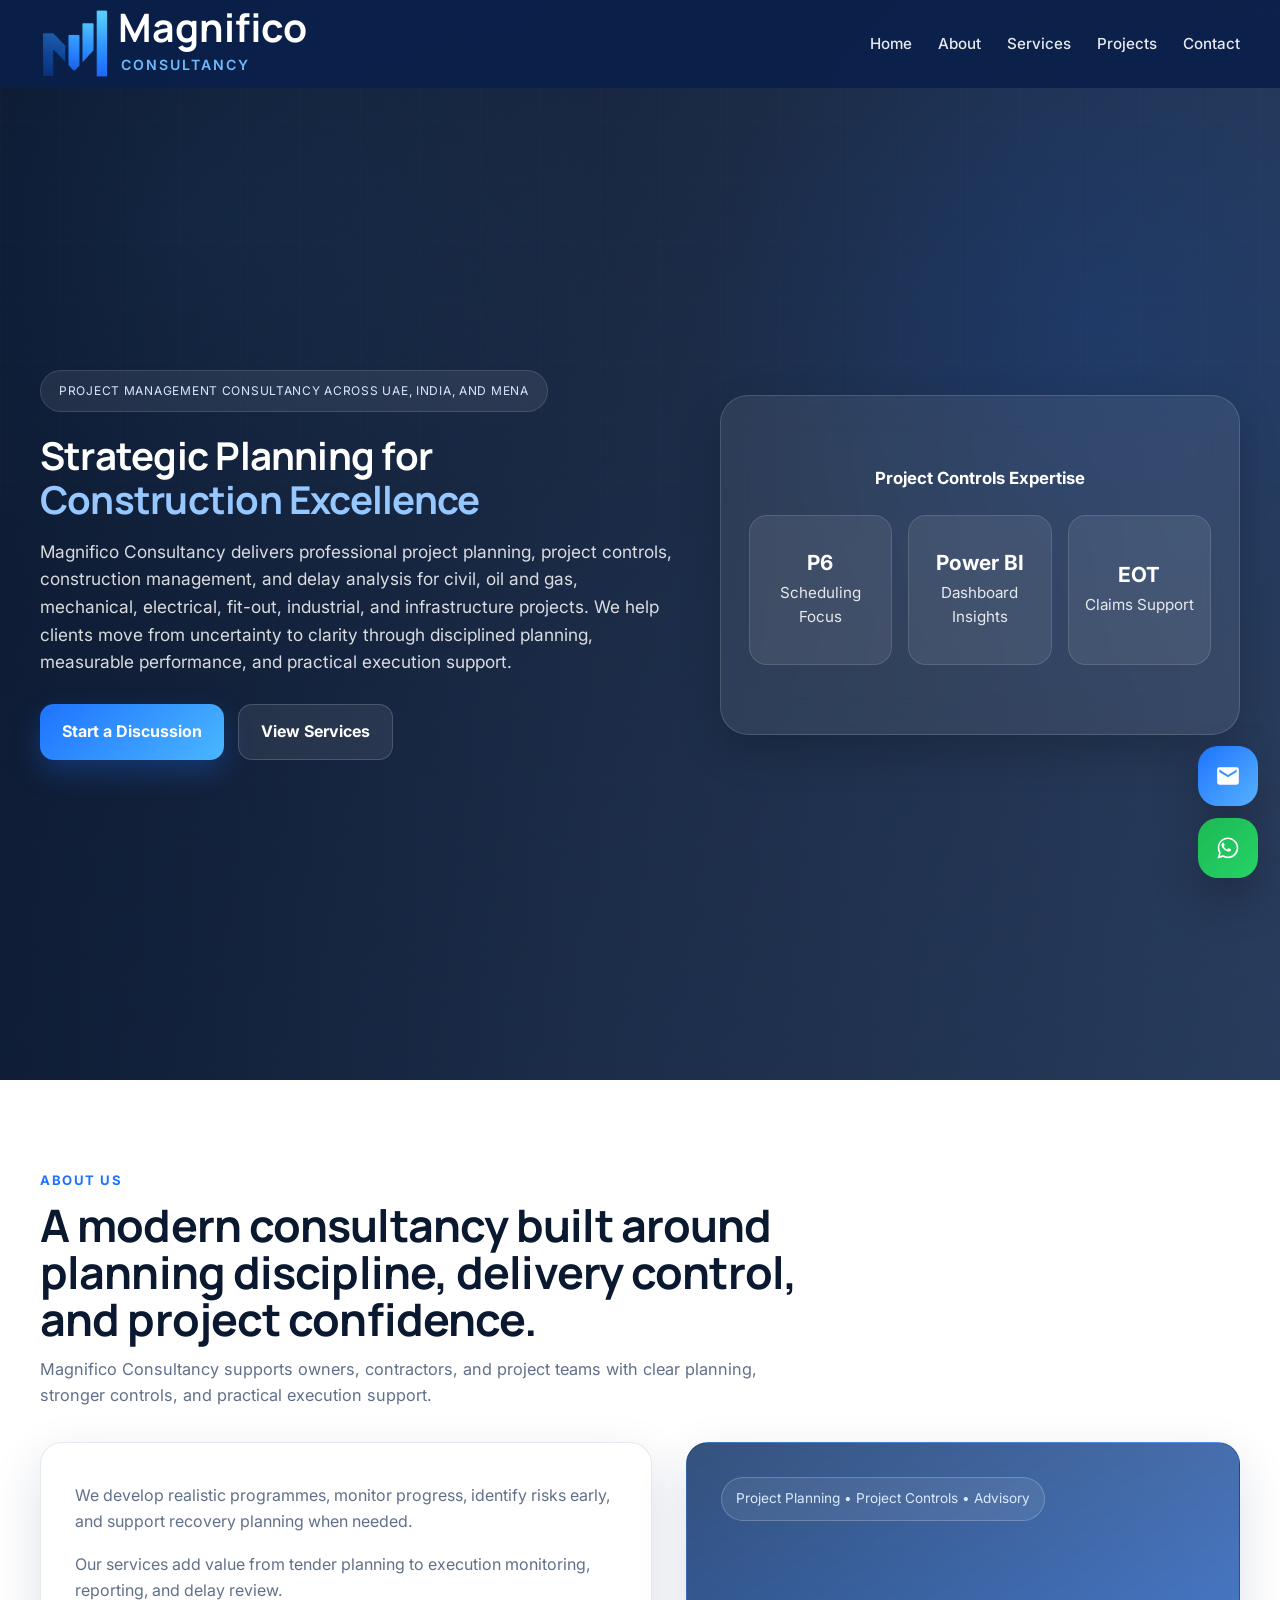
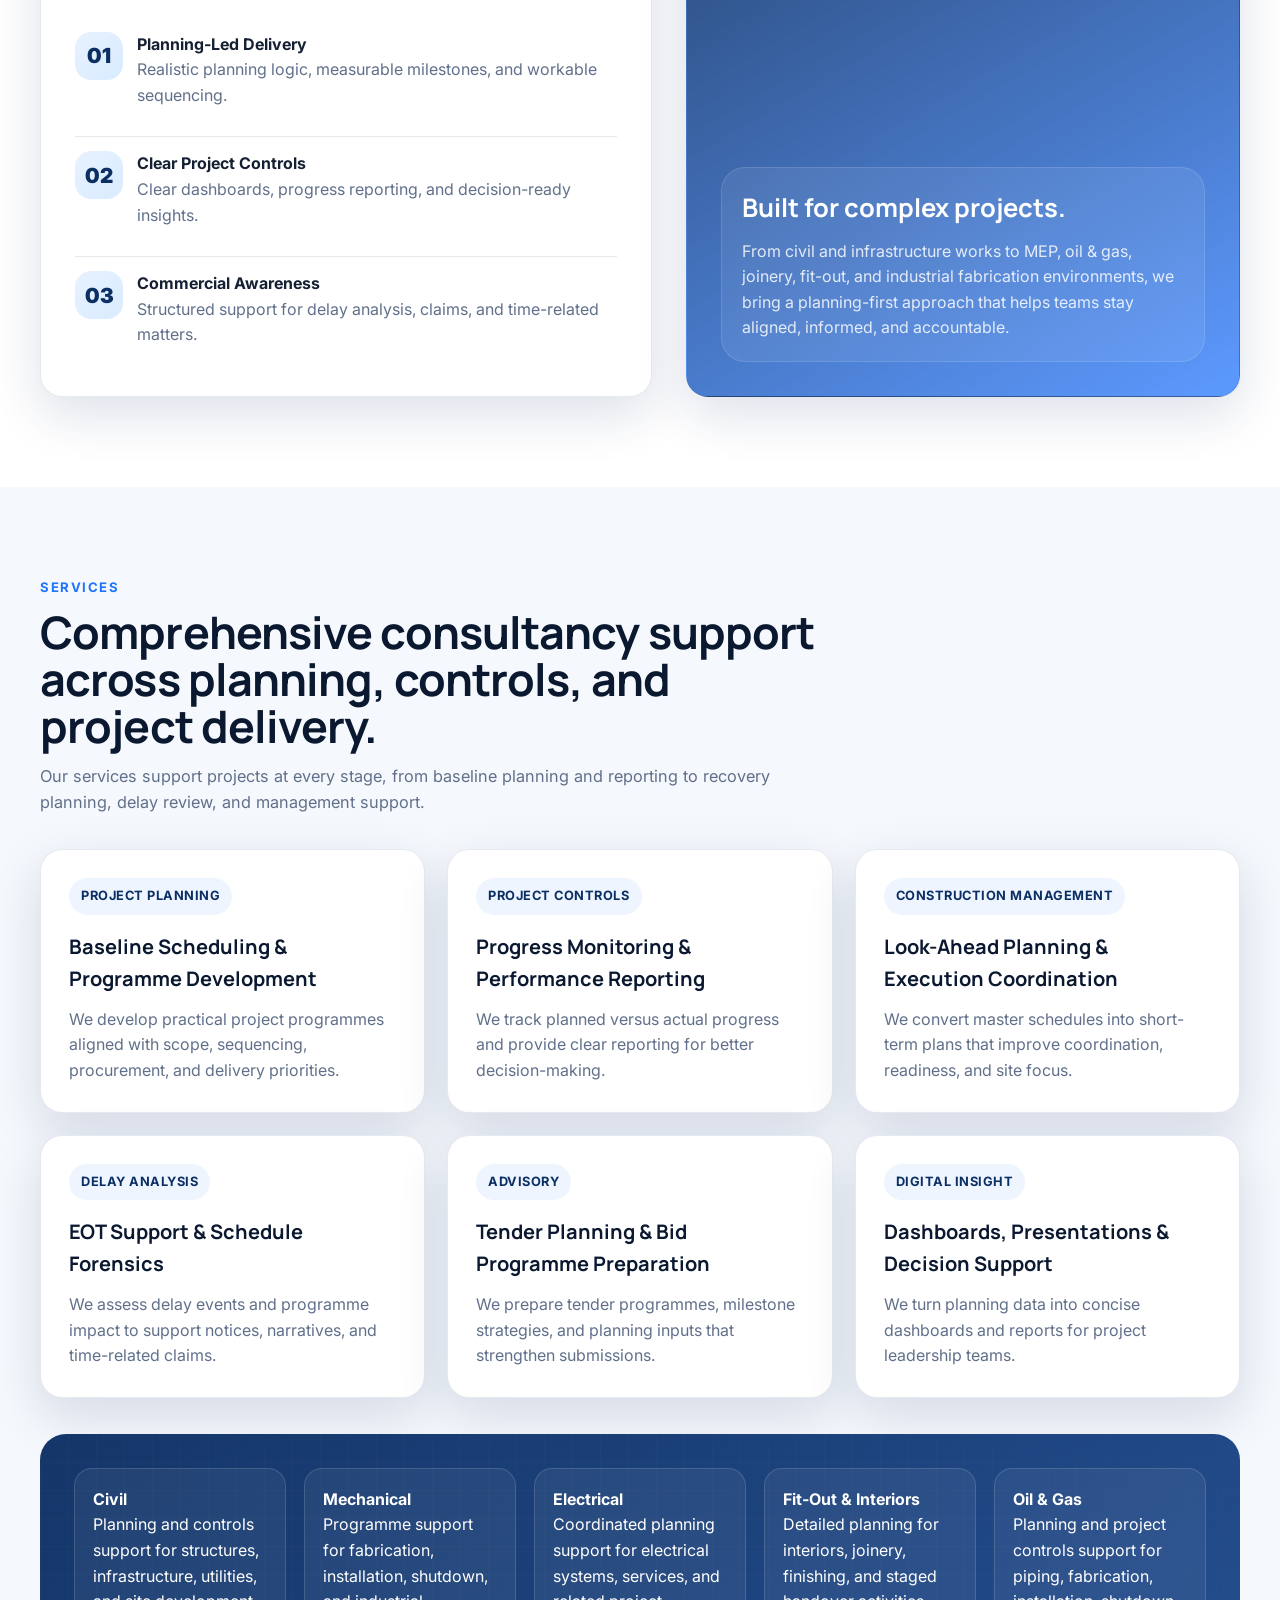
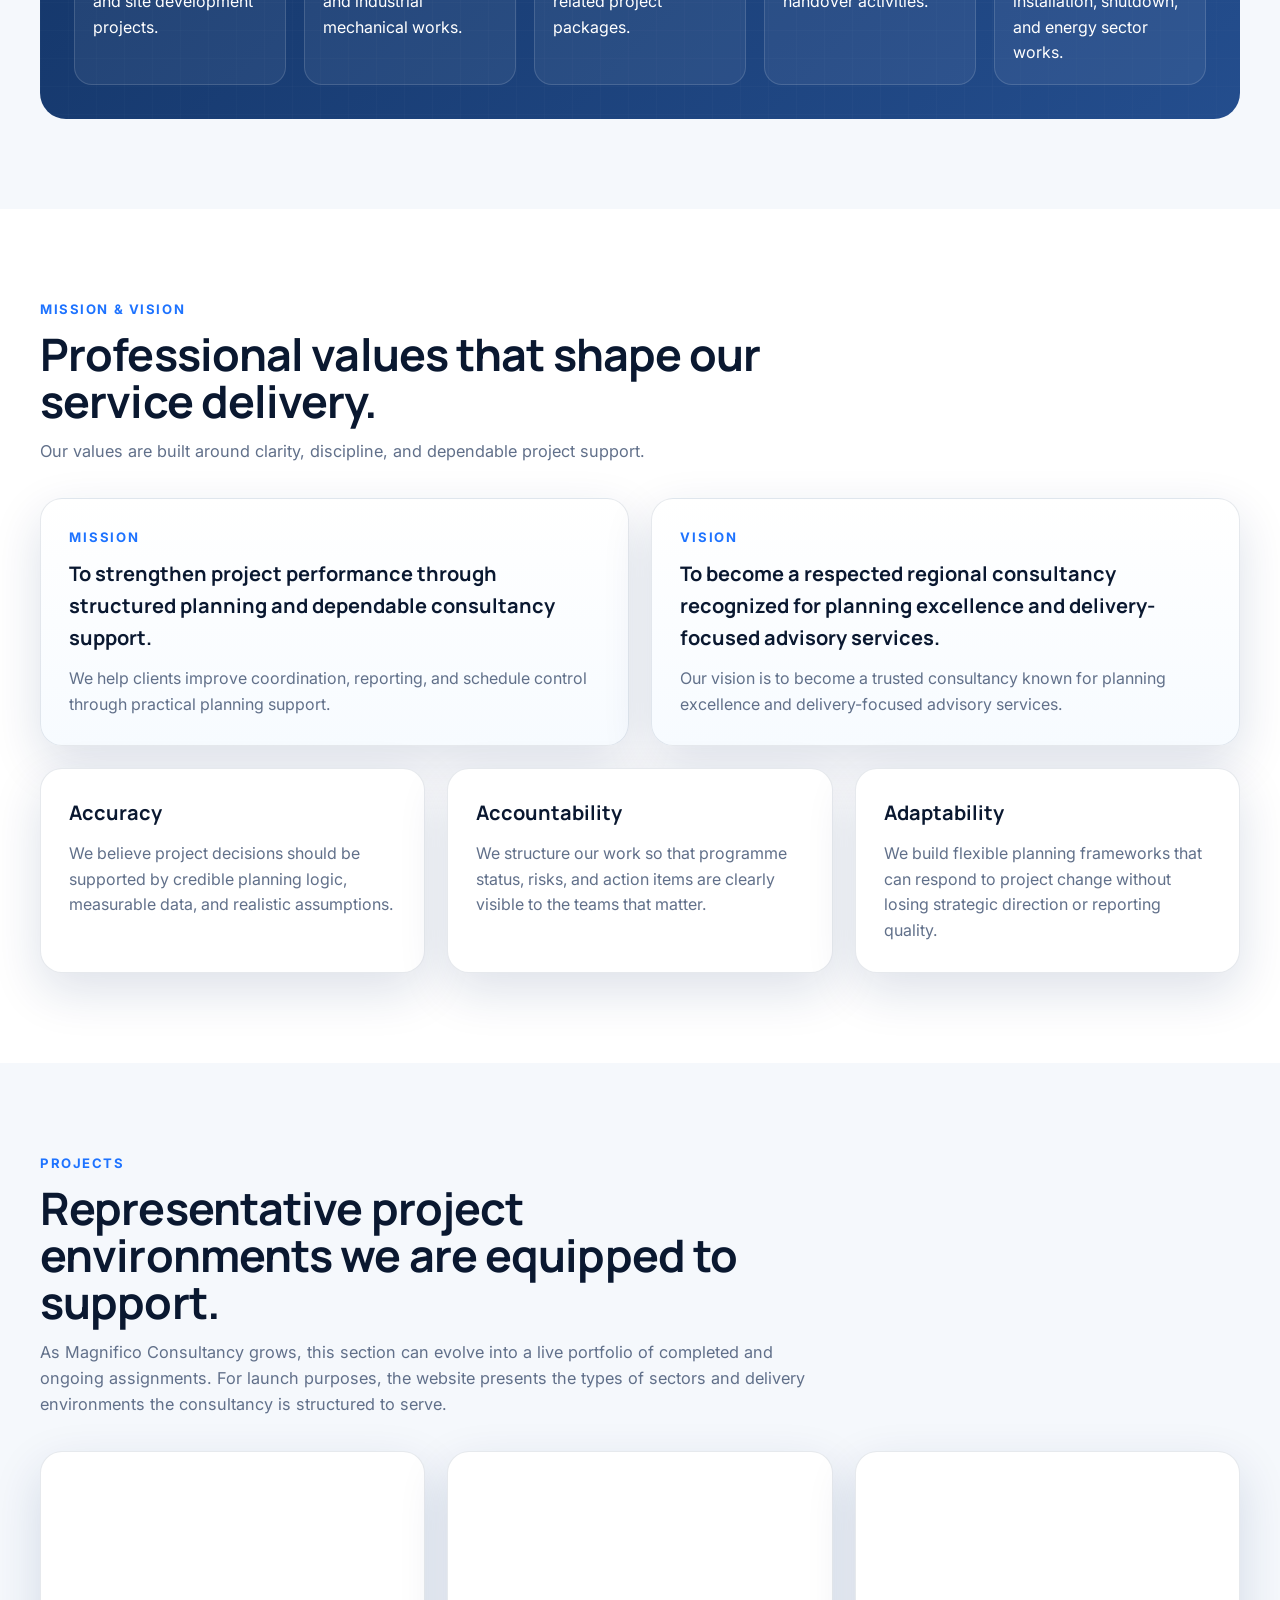
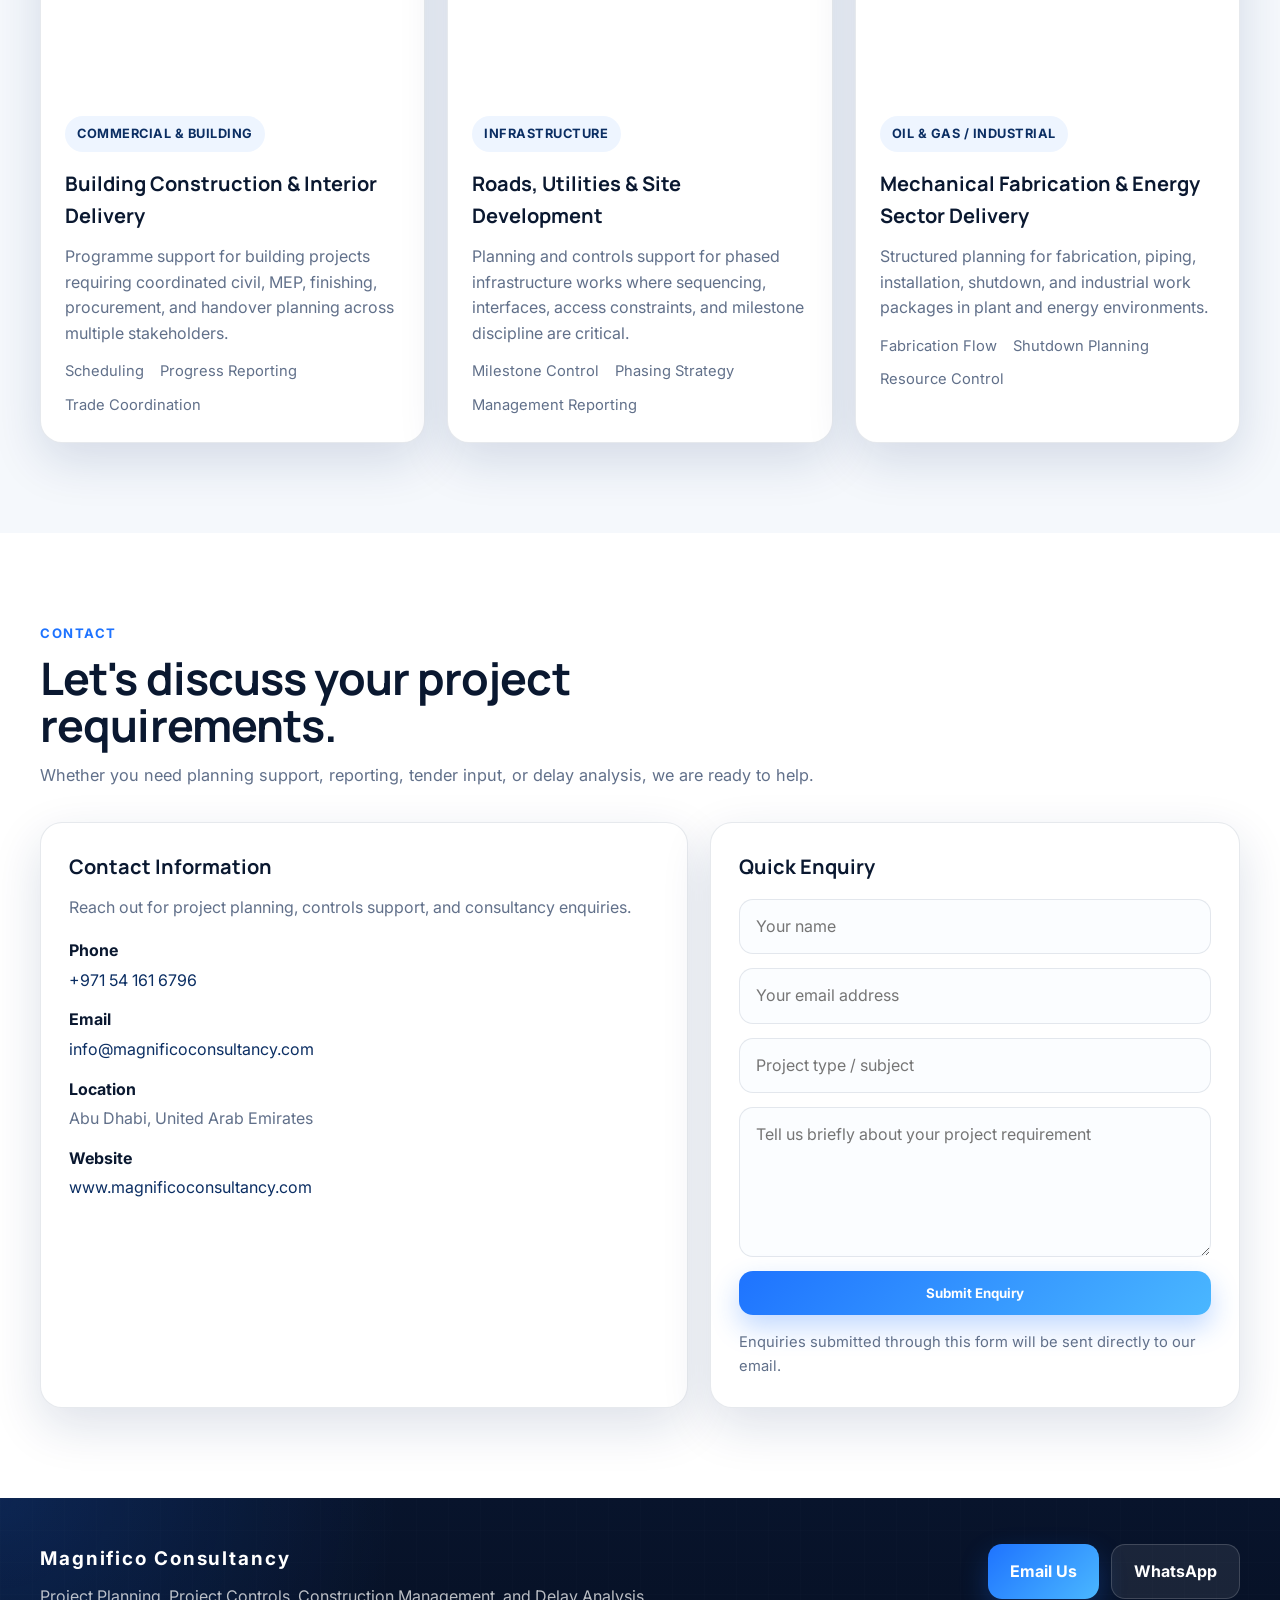
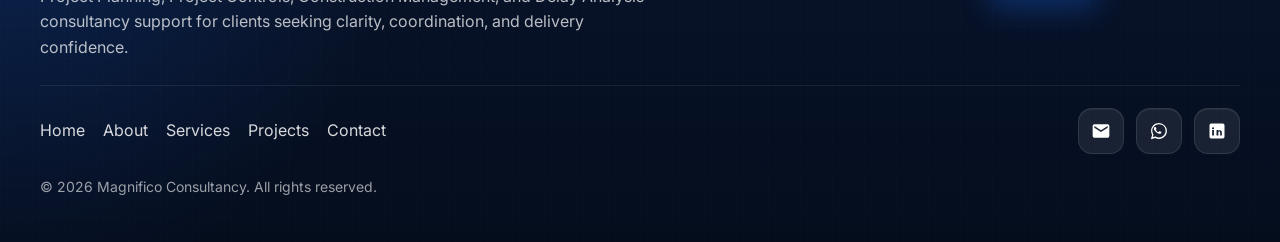
<file: index.html>
<head>
  <meta charset="UTF-8" />
  <meta name="viewport" content="width=device-width, initial-scale=1.0" />

  <title>Magnifico Consultancy | Project Planning & Construction Management</title>

  <meta name="description"
        content="Magnifico Consultancy is a project management consultancy serving clients across MENA and India providing project planning, project controls, construction management, delay analysis, and strategic advisory services." />

  <!-- Canonical -->
  <link rel="canonical" href="https://www.magnificoconsultancy.com/" />

  <!-- Open Graph (for LinkedIn, WhatsApp, etc.) -->
  <meta property="og:title" content="Magnifico Consultancy | Project Planning & Project Controls Consultants" />
  <meta property="og:description" content="Project planning, project controls, delay analysis, Primavera P6 scheduling, and construction management consultancy across UAE, MENA, and India." />
  <meta property="og:url" content="https://www.magnificoconsultancy.com/" />
  <meta property="og:type" content="website" />
  <meta property="og:image" content="https://www.magnificoconsultancy.com/og-image.jpg" />

  <!-- Theme color -->
<meta name="theme-color" content="#0b2e63" />

<link rel="icon" type="image/png" sizes="96x96" href="https://www.magnificoconsultancy.com/favicon.png">
<link rel="apple-touch-icon" href="https://www.magnificoconsultancy.com/favicon.png">

<link href="https://fonts.googleapis.com/css2?family=Inter:wght@400;500;600;700&family=Manrope:wght@600;700;800&display=swap" rel="stylesheet">
  <link rel="canonical" href="https://www.magnificoconsultancy.com/">
</head>
  <style>
    :root {
      --primary: #0b2e63;
      --primary-2: #123f84;
      --accent: #1e73ff;
      --accent-2: #57b2ff;
      --dark: #0a1830;
      --text: #152033;
      --muted: #61708a;
      --bg: #f5f8fc;
      --white: #ffffff;
      --line: rgba(15, 40, 84, 0.1);
      --shadow: 0 18px 50px rgba(11, 46, 99, 0.14);
      --shadow-lg: 0 24px 70px rgba(11, 46, 99, 0.18);
      --radius: 22px;
      --max: 1200px;
    }

    * {
      box-sizing: border-box;
    }

    html {
      scroll-behavior: smooth;
    }

    body {
      margin: 0;
      font-family: Inter, "Segoe UI", Arial, sans-serif;
      color: var(--text);
      background: var(--white);
      line-height: 1.6;
      overflow-x: hidden;
    }

    img,
    video {
      max-width: 100%;
      display: block;
    }

    a {
      color: inherit;
      text-decoration: none;
    }

    .skip-link {
      position: absolute;
      left: 16px;
      top: -56px;
      z-index: 1200;
      padding: 12px 16px;
      border-radius: 12px;
      color: white;
      background: var(--dark);
      transition: top 0.2s ease;
    }

    .skip-link:focus {
      top: 16px;
    }

    .container {
      width: min(var(--max), calc(100% - 40px));
      margin: 0 auto;
    }

    .site-header {
      position: fixed;
      inset: 0 0 auto 0;
      top: 0;
      z-index: 1000;
      min-height: 70px;
      background: rgba(10, 32, 74, 0.92);
      transition: background 0.25s ease, box-shadow 0.25s ease;
    }

    .site-header.scrolled {
      background: rgba(10, 32, 74, 0.98);
      box-shadow: 0 8px 20px rgba(0, 0, 0, 0.25);
    }

    .nav-wrap {
      display: flex;
      align-items: center;
      justify-content: space-between;
      gap: 24px;
      padding: 8px 0;
    }

    .brand {
      display: flex;
      align-items: center;
      gap: 10px;
      min-width: 0;
      padding: 0;
      color: white;
      background: transparent;
    }

    .brand-logo {
      height: 72px;
      width: auto;
      flex: 0 0 auto;
    }

    .brand-fallback {
      display: none;
      flex: 0 0 auto;
    }

    .brand.logo-missing {
      gap: 12px;
    }

    .brand.logo-missing .brand-logo {
      display: none;
    }

    .brand.logo-missing .brand-fallback {
      display: block;
    }

    .brand-name {
      display: flex;
      flex-direction: column;
      justify-content: flex-start;
      line-height: 1;
      margin-left: -2px;
      transform: translateY(-4px);
    }

    .brand-main {
      font-size: 2.45rem;
      font-weight: 700;
      letter-spacing: 0;
      color: #ffffff;
      text-transform: none;
    }

    .brand-sub {
      margin-top: 10px;
      margin-left: 3px;
      font-size: 0.88rem;
      font-weight: 600;
      letter-spacing: 0.14em;
      color: #6ebcff;
      text-transform: uppercase;
    }

    .brand-mark {
      width: 52px;
      height: 52px;
      border-radius: 16px;
      position: relative;
      overflow: hidden;
      background: linear-gradient(135deg, var(--accent), var(--accent-2));
      box-shadow: 0 8px 20px rgba(30, 115, 255, 0.35);
    }

    .brand-mark::before,
    .brand-mark::after {
      content: "";
      position: absolute;
      bottom: 10px;
      left: 9px;
      width: 8px;
      height: 14px;
      border-radius: 10px 10px 0 0;
      background: white;
      box-shadow: 12px -8px 0 0 white, 24px -16px 0 0 white;
    }

    .brand-mark::after {
      width: 30px;
      height: 30px;
      bottom: 11px;
      left: 7px;
      border: 4px solid white;
      border-color: transparent transparent white white;
      transform: rotate(45deg);
      background: transparent;
      box-shadow: none;
      border-radius: 0;
    }

    .nav {
      display: flex;
      align-items: center;
      gap: 26px;
      color: white;
      font-weight: 500;
      font-size: 0.95rem;
    }

    .nav a {
      opacity: 0.9;
      transition: opacity 0.2s ease, color 0.2s ease;
    }

    .nav a:hover,
    .nav a:focus-visible {
      opacity: 1;
      color: #cfe1ff;
    }

    .menu-btn {
      display: none;
      border: 1px solid rgba(255, 255, 255, 0.22);
      border-radius: 12px;
      padding: 10px 12px;
      color: white;
      background: rgba(255, 255, 255, 0.06);
      font-weight: 700;
      cursor: pointer;
    }

    .hero {
      position: relative;
      min-height: 100svh;
      overflow: hidden;
      color: white;
      background:
        radial-gradient(circle at 15% 20%, rgba(87, 178, 255, 0.18), transparent 30%),
        radial-gradient(circle at 85% 30%, rgba(30, 115, 255, 0.24), transparent 30%),
        linear-gradient(135deg, rgba(7, 20, 44, 0.92), rgba(11, 46, 99, 0.76));
    }

    .hero-video,
    .hero-overlay {
      position: absolute;
      inset: 0;
    }

    .hero-video {
      width: 100%;
      height: 100%;
      object-fit: cover;
      opacity: 0.28;
    }

    .hero-overlay {
  background:
    linear-gradient(90deg, rgba(7, 20, 44, 0.7) 0%, rgba(7, 20, 44, 0.4) 45%, rgba(7, 20, 44, 0.25) 100%),
    linear-gradient(180deg, rgba(7, 20, 44, 0.08), rgba(7, 20, 44, 0.30));
}

    .grid-lines {
      position: absolute;
      inset: 0;
      opacity: 0.35;
      background-image:
        linear-gradient(rgba(255, 255, 255, 0.05) 1px, transparent 1px),
        linear-gradient(90deg, rgba(255, 255, 255, 0.05) 1px, transparent 1px);
      background-size: 60px 60px;
      mask-image: linear-gradient(180deg, rgba(0, 0, 0, 0.8), rgba(0, 0, 0, 0.15));
    }

    .hero-inner {
      position: relative;
      z-index: 2;
      display: grid;
      grid-template-columns: 1.1fr 0.9fr;
      gap: 44px;
      align-items: center;
      min-height: 100svh;
      padding: 110px 0 60px;
    }

    .eyebrow {
      display: inline-block;
      max-width: 720px;
      margin-bottom: 22px;
      padding: 10px 18px;
      border: 1px solid rgba(255, 255, 255, 0.12);
      border-radius: 999px;
      color: #d9e8ff;
      background: rgba(255, 255, 255, 0.08);
      font-size: 0.75rem;
      letter-spacing: 0.06em;
      text-transform: uppercase;
    }

    .hero-copy h1 {
      max-width: 600px;
      margin: 0 0 16px;
      font-size: clamp(2rem, 3vw, 2.5rem);
      line-height: 1.15;
      letter-spacing: -0.02em;
    }

    .hero-copy h1 span {
      display: block;
      color: #96c7ff;
    }

    .hero-copy p {
      max-width: 680px;
      margin: 0;
      color: rgba(255, 255, 255, 0.84);
      font-size: 1.08rem;
    }

    .hero-actions {
      display: flex;
      flex-wrap: wrap;
      gap: 14px;
      margin-top: 28px;
    }

    .btn {
      display: inline-flex;
      align-items: center;
      justify-content: center;
      padding: 14px 22px;
      border: none;
      border-radius: 14px;
      font-weight: 700;
      cursor: pointer;
      transition: transform 0.2s ease, box-shadow 0.2s ease, background 0.2s ease;
    }

    .btn:hover,
    .btn:focus-visible {
      transform: translateY(-2px);
    }

    .btn-primary {
      color: white;
      background: linear-gradient(135deg, var(--accent), #4ab7ff);
      box-shadow: 0 12px 28px rgba(30, 115, 255, 0.28);
    }

    .btn-secondary {
      color: white;
      background: rgba(255, 255, 255, 0.08);
      border: 1px solid rgba(255, 255, 255, 0.16);
    }

    .hero-panel {
      display: flex;
      flex-direction: column;
      justify-content: center;
      align-self: center;
      min-height: 340px;
      padding: 28px;
      border: 1px solid rgba(255, 255, 255, 0.14);
      border-radius: 28px;
      background: rgba(255, 255, 255, 0.08);
      box-shadow: 0 18px 40px rgba(0, 0, 0, 0.18);
      backdrop-filter: blur(18px);
    }

    .panel-title {
      display: flex;
      align-items: center;
      justify-content: space-between;
      gap: 18px;
      margin-bottom: 18px;
      color: white;
    }

    .panel-title-centered {
      justify-content: center;
      margin-bottom: 24px;
      text-align: center;
    }

    .panel-title-centered div {
      width: 100%;
    }

    .panel-title strong {
      font-size: 1.05rem;
      font-weight: 700;
      letter-spacing: 0;
      text-transform: none;
    }

    .panel-title span {
      color: #bfd8ff;
      font-size: 0.9rem;
    }

    .stats {
      display: grid;
      grid-template-columns: repeat(3, 1fr);
      gap: 16px;
      margin-top: 0;
    }

    .stats-only {
      align-items: stretch;
    }

    .stat {
      display: flex;
      flex-direction: column;
      justify-content: center;
      min-height: 150px;
      padding: 24px 16px;
      border: 1px solid rgba(255, 255, 255, 0.12);
      border-radius: 18px;
      color: white;
      text-align: center;
      background: rgba(255, 255, 255, 0.08);
    }

    .stat strong {
      display: block;
      margin-bottom: 6px;
      font-size: 1.3rem;
      line-height: 1.1;
    }

    .stat span {
      display: block;
      color: rgba(255, 255, 255, 0.88);
      font-size: 0.95rem;
    }

    section {
      padding: 90px 0;
    }

    .section-head {
      max-width: 780px;
      margin-bottom: 34px;
    }

    .section-head .label {
      display: inline-block;
      margin-bottom: 10px;
      color: var(--accent);
      font-size: 0.82rem;
      font-weight: 700;
      letter-spacing: 0.12em;
      text-transform: uppercase;
    }

    .section-head h2 {
      margin: 0 0 14px;
      color: var(--dark);
      font-size: clamp(2rem, 3.5vw, 3.2rem);
      line-height: 1.05;
      letter-spacing: -0.02em;
    }

    .section-head p {
      margin: 0;
      color: var(--muted);
      font-size: 1.02rem;
    }

    .intro-grid {
      display: grid;
      grid-template-columns: 1.05fr 0.95fr;
      gap: 34px;
      align-items: stretch;
    }

    .card,
    .feature,
    .contact-card,
    .mission-card,
    .project-card,
    .value-card {
      border: 1px solid var(--line);
      border-radius: var(--radius);
      background: var(--white);
      box-shadow: var(--shadow);
    }

    .intro-card {
  padding: 40px 34px 34px;
}

    .intro-card p {
      margin: 0 0 18px;
      color: var(--muted);
    }

    .intro-list {
      display: grid;
      gap: 14px;
      margin-top: 28px;
    }

    .intro-item {
      display: grid;
      grid-template-columns: 48px 1fr;
      gap: 14px;
      align-items: start;
      padding: 14px 0;
      border-top: 1px solid var(--line);
    }

    .intro-item:first-child {
      padding-top: 0;
      border-top: none;
    }

    .icon {
      display: grid;
      width: 48px;
      height: 48px;
      place-items: center;
      border-radius: 16px;
      color: var(--primary);
      background: linear-gradient(135deg, #e8f2ff, #d8ebff);
      font-size: 1.3rem;
      font-weight: 900;
    }

    .intro-visual {
      position: relative;
      display: flex;
      flex-direction: column;
      justify-content: flex-end;
      min-height: 100%;
      overflow: hidden;
      padding: 34px;
      color: white;
      background:
        linear-gradient(150deg, rgba(11, 46, 99, 0.88), rgba(30, 115, 255, 0.72)),
        url("https://images.unsplash.com/photo-1541888946425-d81bb19240f5?auto=format&fit=crop&w=1200&q=80")
          center/cover;
    }

    .intro-visual::before {
      content: "";
      position: absolute;
      inset: 0;
      background: linear-gradient(180deg, rgba(255, 255, 255, 0.06), transparent 30%);
    }

    .visual-badge {
      position: relative;
      align-self: flex-start;
      margin-bottom: auto;
      padding: 10px 14px;
      border: 1px solid rgba(255, 255, 255, 0.2);
      border-radius: 999px;
      color: #dbeaff;
      background: rgba(255, 255, 255, 0.08);
      font-size: 0.85rem;
    }

    .visual-box {
      position: relative;
      padding: 20px;
      border: 1px solid rgba(255, 255, 255, 0.12);
      border-radius: 24px;
      background: rgba(255, 255, 255, 0.08);
      backdrop-filter: blur(8px);
    }

    .visual-box h3 {
      margin: 0 0 10px;
      font-size: 1.6rem;
    }

    .visual-box p {
      margin: 0;
      color: rgba(255, 255, 255, 0.84);
    }

    .services-grid,
    .values-grid,
    .projects-grid,
    .contact-grid {
      display: grid;
      gap: 22px;
    }

    .services-grid {
      grid-template-columns: repeat(3, 1fr);
    }

    .values-grid {
      grid-template-columns: repeat(3, 1fr);
    }

    .projects-grid {
      grid-template-columns: repeat(3, 1fr);
    }

    .contact-grid {
      grid-template-columns: 1.1fr 0.9fr;
      align-items: stretch;
    }

    .service-card,
    .value-card,
    .project-card,
    .contact-card,
    .mission-card {
      padding: 28px;
    }

    .service-card h3,
    .value-card h3,
    .project-card h3,
    .contact-card h3,
    .mission-card h3 {
      margin: 0 0 12px;
      color: var(--dark);
      font-size: 1.25rem;
    }

    .service-card p,
    .value-card p,
    .project-card p,
    .contact-card p,
    .mission-card p,
    .project-meta,
    .contact-card li {
      margin: 0;
      color: var(--muted);
    }

    .service-tag,
    .project-tag {
      display: inline-block;
      margin-bottom: 16px;
      padding: 8px 12px;
      border-radius: 999px;
      color: var(--primary);
      background: #eef5ff;
      font-size: 0.8rem;
      font-weight: 700;
      letter-spacing: 0.04em;
      text-transform: uppercase;
    }

    .services-strip {
      position: relative;
      margin-top: 36px;
      overflow: hidden;
      padding: 34px;
      border-radius: 26px;
      color: white;
      background: linear-gradient(135deg, rgba(11, 46, 99, 0.96), rgba(18, 63, 132, 0.92));
    }

    .services-strip::after {
      content: "";
      position: absolute;
      inset: 0;
      opacity: 0.35;
      pointer-events: none;
      background-image:
        linear-gradient(rgba(255, 255, 255, 0.05) 1px, transparent 1px),
        linear-gradient(90deg, rgba(255, 255, 255, 0.05) 1px, transparent 1px);
      background-size: 28px 28px;
    }

    .strip-grid {
      position: relative;
      z-index: 1;
      display: grid;
      grid-template-columns: repeat(5, 1fr);
      gap: 18px;
    }

    .strip-item {
      padding: 18px;
      border: 1px solid rgba(255, 255, 255, 0.14);
      border-radius: 18px;
      background: rgba(255, 255, 255, 0.06);
    }

    .mission-wrap {
      display: grid;
      grid-template-columns: 1fr 1fr;
      gap: 22px;
    }

    .mission-card {
      background: linear-gradient(180deg, #ffffff, #f7fbff);
    }

    .mission-card .label {
      display: inline-block;
      margin-bottom: 10px;
      color: var(--accent);
      font-size: 0.82rem;
      font-weight: 700;
      letter-spacing: 0.14em;
      text-transform: uppercase;
    }

    .project-card {
      overflow: hidden;
      padding: 0;
    }

    .project-image {
      aspect-ratio: 16 / 10;
      background-position: center;
      background-size: cover;
    }

    .project-body {
      padding: 24px;
    }

    .project-meta {
      display: flex;
      flex-wrap: wrap;
      gap: 10px 16px;
      margin-top: 14px;
      font-size: 0.92rem;
    }

    .contact-card ul {
      display: grid;
      gap: 14px;
      margin: 18px 0 0;
      padding: 0;
      list-style: none;
    }

    .contact-card li strong {
      display: block;
      margin-bottom: 4px;
      color: var(--dark);
    }

    .contact-form {
      display: grid;
      gap: 14px;
      margin-top: 16px;
    }

    .contact-form input,
    .contact-form textarea {
      width: 100%;
      padding: 14px 16px;
      border: 1px solid var(--line);
      border-radius: 14px;
      color: var(--text);
      background: #fbfdff;
      font: inherit;
    }

    .contact-form textarea {
      min-height: 150px;
      resize: vertical;
    }

    .contact-note {
      margin-top: 12px;
      color: var(--muted);
      font-size: 0.92rem;
    }
    .contact-card li a {
  color: var(--primary);
  text-decoration: none;
}

.contact-card li a:hover,
.contact-card li a:focus-visible {
  text-decoration: underline;
}

.contact-card > p {
  margin-bottom: 18px;
}

    .site-footer {
      position: relative;
      overflow: hidden;
      padding: 46px 0 30px;
      color: rgba(255, 255, 255, 0.82);
      background:
        radial-gradient(circle at top left, rgba(30, 115, 255, 0.18), transparent 30%),
        linear-gradient(180deg, #08142c, #050d1d);
    }

    .site-footer::before {
      content: "";
      position: absolute;
      inset: 0;
      opacity: 0.25;
      pointer-events: none;
      background-image:
        linear-gradient(rgba(255, 255, 255, 0.04) 1px, transparent 1px),
        linear-gradient(90deg, rgba(255, 255, 255, 0.04) 1px, transparent 1px);
      background-size: 32px 32px;
    }

    .footer-top,
    .footer-bottom,
    .footer-legal {
      position: relative;
      z-index: 1;
    }

    .footer-top {
      display: grid;
      grid-template-columns: 1.2fr 0.8fr;
      gap: 24px;
      align-items: start;
      padding-bottom: 24px;
      border-bottom: 1px solid rgba(255, 255, 255, 0.08);
    }

    .footer-brand strong {
      display: block;
      margin-bottom: 10px;
      color: white;
      font-size: 1.18rem;
      letter-spacing: 0.1em;
      text-transform: none;
    }

    .footer-brand p {
      max-width: 620px;
      margin: 0;
      color: rgba(255, 255, 255, 0.72);
    }

    .footer-cta {
      display: flex;
      flex-wrap: wrap;
      gap: 12px;
      justify-self: end;
    }

    .footer-bottom {
      display: grid;
      grid-template-columns: 1fr auto;
      gap: 20px;
      align-items: center;
      padding-top: 22px;
    }

    .footer-links {
      display: flex;
      flex-wrap: wrap;
      gap: 18px;
      align-items: center;
    }

    .footer-links a {
      color: rgba(255, 255, 255, 0.84);
      transition: color 0.2s ease, transform 0.2s ease;
    }

    .footer-links a:hover,
    .footer-links a:focus-visible {
      color: white;
      transform: translateY(-1px);
    }

    .footer-social {
      display: flex;
      align-items: center;
      justify-content: flex-end;
      gap: 12px;
    }

    .social-icon {
      display: inline-flex;
      align-items: center;
      justify-content: center;
      width: 46px;
      height: 46px;
      border: 1px solid rgba(255, 255, 255, 0.1);
      border-radius: 14px;
      background: rgba(255, 255, 255, 0.08);
      box-shadow: inset 0 1px 0 rgba(255, 255, 255, 0.05);
      transition: transform 0.2s ease, background 0.2s ease, border-color 0.2s ease;
    }

    .social-icon:hover,
    .social-icon:focus-visible {
      transform: translateY(-3px);
      border-color: rgba(255, 255, 255, 0.18);
      background: rgba(255, 255, 255, 0.14);
    }

    .social-icon svg {
      width: 20px;
      height: 20px;
      fill: white;
    }

    .footer-legal {
      margin-top: 22px;
      color: rgba(255, 255, 255, 0.6);
      font-size: 14px;
    }

    .floating-contact {
      position: fixed;
      right: 22px;
      bottom: 22px;
      z-index: 1100;
      display: flex;
      flex-direction: column;
      gap: 12px;
    }

    .floating-btn {
      position: relative;
      display: inline-flex;
      align-items: center;
      justify-content: center;
      width: 60px;
      height: 60px;
      border-radius: 20px;
      box-shadow: 0 20px 45px rgba(0, 0, 0, 0.25);
      transition: all 0.25s ease;
    }

    .floating-btn:hover,
    .floating-btn:focus-visible {
      transform: scale(1.1) translateY(-4px);
    }

    .floating-btn svg {
      width: 26px;
      height: 26px;
      fill: white;
    }

    .floating-btn.whatsapp {
      background: linear-gradient(135deg, #1db954, #25d366);
    }

    .floating-btn.mail {
      background: linear-gradient(135deg, #1e73ff, #57b2ff);
    }

    .floating-btn::after {
      content: attr(aria-label);
      position: absolute;
      right: 70px;
      padding: 6px 10px;
      border-radius: 8px;
      color: white;
      background: linear-gradient(135deg, #0a1830, #123f84);
      opacity: 0;
      transform: translateX(10px);
      transition: 0.2s;
      white-space: nowrap;
      font-size: 12px;
    }

    .floating-btn:hover::after,
    .floating-btn:focus-visible::after {
      opacity: 1;
      transform: translateX(0);
    }

    .muted {
      color: var(--muted);
    }

    @media (max-width: 1080px) {
      .hero-inner,
      .intro-grid,
      .contact-grid,
      .mission-wrap,
      .services-grid,
      .values-grid,
      .projects-grid,
      .strip-grid,
      .footer-top {
        grid-template-columns: 1fr 1fr;
      }

      .hero-inner {
        align-items: end;
      }
    }
@media (max-width: 1024px) {
  .hero-inner {
    grid-template-columns: 1fr;
    gap: 28px;
    padding: 120px 0 60px;
  }

  .hero-copy,
  .hero-panel {
    max-width: 100%;
  }

  .hero-copy h1 {
    font-size: clamp(2.1rem, 5vw, 3rem);
  }

  .stats {
    grid-template-columns: repeat(3, 1fr);
  }

  .strip-grid {
    grid-template-columns: repeat(2, 1fr);
  }
}
    @media (max-width: 820px) {
  .nav {
    display: none;
    position: absolute;
    top: calc(100% + 10px);
    right: 20px;
    width: min(280px, calc(100% - 40px));
    padding: 14px;
    border: 1px solid rgba(255, 255, 255, 0.12);
    border-radius: 18px;
    background: rgba(8, 20, 44, 0.96);
    box-shadow: 0 16px 40px rgba(0, 0, 0, 0.24);
  }

  .nav.open {
    display: grid;
    gap: 12px;
  }

  .menu-btn {
    display: inline-flex;
  }

  .hero-inner,
  .intro-grid,
  .services-grid,
  .values-grid,
  .projects-grid,
  .contact-grid,
  .mission-wrap,
  .footer-top,
  .footer-bottom,
  .strip-grid,
  .stats {
    grid-template-columns: 1fr;
  }

  .hero {
    min-height: auto;
  }

  .hero-inner {
    min-height: auto;
    padding: 120px 0 56px;
    gap: 24px;
  }

  .hero-video {
    object-fit: cover;
    object-position: center center;
    opacity: 0.22;
  }

  .hero-overlay {
    background:
      linear-gradient(180deg, rgba(7, 20, 44, 0.74) 0%, rgba(7, 20, 44, 0.48) 55%, rgba(7, 20, 44, 0.58) 100%);
  }

  .brand-logo {
    height: 56px;
  }

  .brand-main {
    font-size: 1.7rem;
  }

  .brand-sub {
    margin-top: 6px;
    font-size: 0.72rem;
    letter-spacing: 0.1em;
  }

  .eyebrow {
    font-size: 0.68rem;
    padding: 9px 14px;
    margin-bottom: 16px;
  }

  .hero-copy h1 {
    font-size: clamp(1.9rem, 8vw, 2.6rem);
    line-height: 1.08;
    max-width: 100%;
  }

  .hero-copy p {
    font-size: 0.98rem;
    max-width: 100%;
  }

  .hero-panel {
    min-height: auto;
    padding: 22px;
    border-radius: 22px;
  }

  .stat {
    min-height: 110px;
    padding: 18px 14px;
  }

  .stat strong {
    font-size: 1.15rem;
  }

  .stat span {
    font-size: 0.88rem;
  }

  .section-head h2 {
    font-size: clamp(1.6rem, 7vw, 2.2rem);
    line-height: 1.12;
  }

  section {
    padding: 64px 0;
  }

  .footer-cta,
  .footer-social {
    justify-self: start;
    justify-content: flex-start;
  }

  .floating-contact {
    right: 14px;
    bottom: 14px;
  }

  .floating-btn {
    width: 54px;
    height: 54px;
    border-radius: 18px;
  }
}
    @media (prefers-reduced-motion: reduce) {
      html {
        scroll-behavior: auto;
      }

      *,
      *::before,
      *::after {
        animation-duration: 0.01ms !important;
        animation-iteration-count: 1 !important;
        transition-duration: 0.01ms !important;
      }
    }
    body {
  font-family: 'Inter', sans-serif;
}

h1, h2, h3, h4, h5, h6,
.brand-main {
  font-family: 'Manrope', sans-serif;
}

.brand-sub,
.nav a,
.btn,
.eyebrow,
.section-head .label,
.service-tag,
.project-tag {
  font-family: 'Inter', sans-serif;
}
     </style>
</head>
<body>
  <a class="skip-link" href="#mainContent">Skip to content</a>

  <header class="site-header" id="siteHeader">
    <div class="container nav-wrap">
      <a class="brand" href="#home" aria-label="Magnifico Consultancy home">
        <img src="./logo.png" alt="Magnifico Consultancy Logo" class="brand-logo" id="brandLogo" />
        <span class="brand-mark brand-fallback" aria-hidden="true"></span>
        <div class="brand-name">
          <span class="brand-main">Magnifico</span>
          <span class="brand-sub">Consultancy</span>
        </div>
      </a>

      <button
        class="menu-btn"
        id="menuBtn"
        type="button"
        aria-expanded="false"
        aria-controls="siteNav"
        aria-label="Toggle navigation menu"
      >
        Menu
      </button>

      <nav class="nav" id="siteNav" aria-label="Primary navigation">
        <a href="#home">Home</a>
        <a href="#about">About</a>
        <a href="#services">Services</a>
        <a href="#projects">Projects</a>
        <a href="#contact">Contact</a>
      </nav>
    </div>
    
  </header>

  <main id="mainContent">
    <section class="hero" id="home">
      <video
  class="hero-video"
  id="heroVideo"
  autoplay
  muted
  loop
  playsinline
  preload="auto"
  poster="https://images.unsplash.com/photo-1541888946425-d81bb19240f5?auto=format&fit=crop&w=1600&q=80"
  aria-hidden="true"
>
  <source src="./hero-video.mp4" type="video/mp4" />
</video>
      <div class="hero-overlay"></div>
      <div class="grid-lines"></div>

      <div class="container hero-inner">
        <div class="hero-copy">
          <div class="eyebrow">Project Management Consultancy Across UAE, India, and MENA</div>
          <h1>Strategic Planning for <span>Construction Excellence</span></h1>
          <p>
            Magnifico Consultancy delivers professional project planning, project controls, construction management,
            and delay analysis for civil, oil and gas, mechanical, electrical, fit-out, industrial,
            and infrastructure projects. We help clients move from uncertainty to clarity through disciplined planning,
            measurable performance, and practical execution support.
          </p>
          <div class="hero-actions">
            <a class="btn btn-primary" href="#contact">Start a Discussion</a>
            <a class="btn btn-secondary" href="#services">View Services</a>
          </div>
        </div>

        <aside class="hero-panel" aria-label="Project controls expertise highlights">
          <div class="panel-title panel-title-centered">
            <div>
              <strong>Project Controls Expertise</strong>
            </div>
          </div>

          <div class="stats stats-only">
            <div class="stat">
              <strong>P6</strong>
              <span>Scheduling Focus</span>
            </div>
            <div class="stat">
              <strong>Power BI</strong>
              <span>Dashboard Insights</span>
            </div>
            <div class="stat">
              <strong>EOT</strong>
              <span>Claims Support</span>
            </div>
          </div>
        </aside>
      </div>
    </section>

    <section id="about">
      <div class="container">
        <div class="section-head">
          <span class="label">About Us</span>
          <h2>A modern consultancy built around planning discipline, delivery control, and project confidence.</h2>
          <p>
  Magnifico Consultancy supports owners, contractors, and project teams with clear planning, stronger controls, and practical execution support.
</p>
        </div>

        <div class="intro-grid">
          <div class="card intro-card">
            <p>
  We develop realistic programmes, monitor progress, identify risks early, and support recovery planning when needed.
</p>

<p>
  Our services add value from tender planning to execution monitoring, reporting, and delay review.
</p>

            <div class="intro-list">
              <div class="intro-item">
                <div class="icon">01</div>
                <div>
                  <strong>Planning-Led Delivery</strong>
                  <div class="muted">
  Realistic planning logic, measurable milestones, and workable sequencing.
</div>
                </div>
              </div>
              <div class="intro-item">
                <div class="icon">02</div>
                <div>
                  <strong>Clear Project Controls</strong>
                  <div class="muted">
  Clear dashboards, progress reporting, and decision-ready insights.
</div>
                </div>
              </div>
              <div class="intro-item">
                <div class="icon">03</div>
                <div>
                  <strong>Commercial Awareness</strong>
                  <div class="muted">
  Structured support for delay analysis, claims, and time-related matters.
</div>
                </div>
              </div>
            </div>
          </div>

          <div class="card intro-visual">
            <div class="visual-badge">Project Planning • Project Controls • Advisory</div>
            <div class="visual-box">
              <h3>Built for complex projects.</h3>
              <p>
                From civil and infrastructure works to MEP, oil & gas, joinery, fit-out, and industrial fabrication environments,
                we bring a planning-first approach that helps teams stay aligned, informed, and accountable.
              </p>
            </div>
          </div>
        </div>
      </div>
    </section>

    <section id="services" style="background: var(--bg);">
      <div class="container">
        <div class="section-head">
          <span class="label">Services</span>
          <h2>Comprehensive consultancy support across planning, controls, and project delivery.</h2>
          <p>
  Our services support projects at every stage, from baseline planning and reporting to recovery planning, delay review, and management support.
</p>
        </div>

        <div class="services-grid">
          <article class="service-card card">
            <span class="service-tag">Project Planning</span>
            <h3>Baseline Scheduling &amp; Programme Development</h3>
            <p>
  We develop practical project programmes aligned with scope, sequencing, procurement, and delivery priorities.
</p>
          </article>

          <article class="service-card card">
            <span class="service-tag">Project Controls</span>
            <h3>Progress Monitoring &amp; Performance Reporting</h3>
            <p>
  We track planned versus actual progress and provide clear reporting for better decision-making.
</p>
          </article>

          <article class="service-card card">
            <span class="service-tag">Construction Management</span>
            <h3>Look-Ahead Planning &amp; Execution Coordination</h3>
            <p>
  We convert master schedules into short-term plans that improve coordination, readiness, and site focus.
</p>
          </article>

          <article class="service-card card">
            <span class="service-tag">Delay Analysis</span>
            <h3>EOT Support &amp; Schedule Forensics</h3>
            <p>
  We assess delay events and programme impact to support notices, narratives, and time-related claims.
</p>
          </article>

          <article class="service-card card">
            <span class="service-tag">Advisory</span>
            <h3>Tender Planning &amp; Bid Programme Preparation</h3>
            <p>
  We prepare tender programmes, milestone strategies, and planning inputs that strengthen submissions.
</p>
          </article>

          <article class="service-card card">
            <span class="service-tag">Digital Insight</span>
            <h3>Dashboards, Presentations &amp; Decision Support</h3>
            <p>
  We turn planning data into concise dashboards and reports for project leadership teams.
</p>
          </article>
        </div>

        <div class="services-strip">
          <div class="strip-grid">
            <div class="strip-item">
              <strong>Civil</strong><br />
              <span>
                Planning and controls support for structures, infrastructure, utilities, and site development projects.
              </span>
            </div>
            <div class="strip-item">
              <strong>Mechanical</strong><br />
              <span>Programme support for fabrication, installation, shutdown, and industrial mechanical works.</span>
            </div>
            <div class="strip-item">
              <strong>Electrical</strong><br />
              <span>
                Coordinated planning support for electrical systems, services, and related project packages.
              </span>
            </div>
            <div class="strip-item">
              <strong>Fit-Out &amp; Interiors</strong><br />
              <span>Detailed planning for interiors, joinery, finishing, and staged handover activities.</span>
            </div>
            <div class="strip-item">
              <strong>Oil &amp; Gas</strong><br />
              <span>
                Planning and project controls support for piping, fabrication, installation, shutdown, and energy
                sector works.
              </span>
            </div>
          </div>
        </div>
      </div>
    </section>

    <section>
      <div class="container">
        <div class="section-head">
          <span class="label">Mission &amp; Vision</span>
          <h2>Professional values that shape our service delivery.</h2>
          <p>
  Our values are built around clarity, discipline, and dependable project support.
</p>
        </div>

        <div class="mission-wrap">
          <div class="mission-card">
            <span class="label">Mission</span>
            <h3>To strengthen project performance through structured planning and dependable consultancy support.</h3>
            <p>
  We help clients improve coordination, reporting, and schedule control through practical planning support.
</p>
          </div>

          <div class="mission-card">
            <span class="label">Vision</span>
            <h3>
              To become a respected regional consultancy recognized for planning excellence and delivery-focused
              advisory services.
            </h3>
            <p>
  Our vision is to become a trusted consultancy known for planning excellence and delivery-focused advisory services.
</p>
          </div>
        </div>

        <div class="values-grid" style="margin-top: 22px;">
          <article class="value-card">
            <h3>Accuracy</h3>
            <p>
              We believe project decisions should be supported by credible planning logic, measurable data, and
              realistic assumptions.
            </p>
          </article>
          <article class="value-card">
            <h3>Accountability</h3>
            <p>
              We structure our work so that programme status, risks, and action items are clearly visible to the teams
              that matter.
            </p>
          </article>
          <article class="value-card">
            <h3>Adaptability</h3>
            <p>
              We build flexible planning frameworks that can respond to project change without losing strategic
              direction or reporting quality.
            </p>
          </article>
        </div>
      </div>
    </section>

    <section id="projects" style="background: var(--bg);">
      <div class="container">
        <div class="section-head">
          <span class="label">Projects</span>
          <h2>Representative project environments we are equipped to support.</h2>
          <p>
            As Magnifico Consultancy grows, this section can evolve into a live portfolio of completed and ongoing
            assignments. For launch purposes, the website presents the types of sectors and delivery environments the
            consultancy is structured to serve.
          </p>
        </div>

        <div class="projects-grid">
          <article class="project-card">
            <div
              class="project-image"
              style="background-image: url('https://images.unsplash.com/photo-1541888946425-d81bb19240f5?auto=format&amp;fit=crop&amp;w=1200&amp;q=80');"
            ></div>
            <div class="project-body">
              <span class="project-tag">Commercial &amp; Building</span>
              <h3>Building Construction &amp; Interior Delivery</h3>
              <p>
                Programme support for building projects requiring coordinated civil, MEP, finishing, procurement, and
                handover planning across multiple stakeholders.
              </p>
              <div class="project-meta">
                <span>Scheduling</span><span>Progress Reporting</span><span>Trade Coordination</span>
              </div>
            </div>
          </article>

          <article class="project-card">
            <div
              class="project-image"
              style="background-image: url('https://images.unsplash.com/photo-1513828583688-c52646db42da?auto=format&amp;fit=crop&amp;w=1200&amp;q=80');"
            ></div>
            <div class="project-body">
              <span class="project-tag">Infrastructure</span>
              <h3>Roads, Utilities &amp; Site Development</h3>
              <p>
                Planning and controls support for phased infrastructure works where sequencing, interfaces, access
                constraints, and milestone discipline are critical.
              </p>
              <div class="project-meta">
                <span>Milestone Control</span><span>Phasing Strategy</span><span>Management Reporting</span>
              </div>
            </div>
          </article>

          <article class="project-card">
            <div
              class="project-image"
              style="background-image: url('https://images.unsplash.com/photo-1581094794329-c8112a89af12?auto=format&amp;fit=crop&amp;w=1200&amp;q=80');"
            ></div>
            <div class="project-body">
              <span class="project-tag">Oil &amp; Gas / Industrial</span>
              <h3>Mechanical Fabrication &amp; Energy Sector Delivery</h3>
              <p>
                Structured planning for fabrication, piping, installation, shutdown, and industrial work packages in
                plant and energy environments.
              </p>
              <div class="project-meta">
                <span>Fabrication Flow</span><span>Shutdown Planning</span><span>Resource Control</span>
              </div>
            </div>
          </article>
        </div>
      </div>
    </section>

    <section id="contact">
      <div class="container">
        <div class="section-head">
          <span class="label">Contact</span>
          <h2>Let&apos;s discuss your project requirements.</h2>
          <p>
  Whether you need planning support, reporting, tender input, or delay analysis, we are ready to help.
</p>
        </div>

        <div class="contact-grid">
          <div class="contact-card">
  <h3>Contact Information</h3>
  <p>
    Reach out for project planning, controls support, and consultancy enquiries.
  </p>
  <ul>
    <li>
      <strong>Phone</strong>
      <a href="tel:+971541616796">+971 54 161 6796</a>
    </li>
    <li>
      <strong>Email</strong>
      <a href="mailto:info@magnificoconsultancy.com">info@magnificoconsultancy.com</a>
    </li>
    <li>
      <strong>Location</strong>
      Abu Dhabi, United Arab Emirates
    </li>
    <li>
      <strong>Website</strong>
      <a href="https://www.magnificoconsultancy.com" target="_blank" rel="noopener">
        www.magnificoconsultancy.com
      </a>
    </li>
  </ul>
</div>
          <div class="contact-card">
            <h3>Quick Enquiry</h3>
            <form class="contact-form" action="https://formspree.io/f/xnjlakew" method="POST">
              <input type="text" name="name" placeholder="Your name" required />
              <input type="email" name="email" placeholder="Your email address" required />
              <input type="text" name="subject" placeholder="Project type / subject" />
              <textarea
                name="message"
                placeholder="Tell us briefly about your project requirement"
                required
              ></textarea>

              <input type="hidden" name="_subject" value="New enquiry from Magnifico Consultancy website" />

              <button class="btn btn-primary" type="submit">Submit Enquiry</button>
            </form>

            <div class="contact-note">Enquiries submitted through this form will be sent directly to our email.</div>
          </div>
        </div>
      </div>
    </section>
  </main>

  <footer class="site-footer">
    <div class="container footer-top">
      <div class="footer-brand">
        <strong>Magnifico Consultancy</strong>
        <p>
          Project Planning, Project Controls, Construction Management, and Delay Analysis
          consultancy support for clients seeking clarity, coordination, and delivery confidence.
        </p>
      </div>
      <div class="footer-cta">
        <a class="btn btn-primary" href="mailto:info@magnificoconsultancy.com">Email Us</a>
        <a class="btn btn-secondary" href="https://wa.me/971541616796" target="_blank" rel="noopener">WhatsApp</a>
      </div>
    </div>

    <div class="container footer-bottom">
      <div class="footer-links">
        <a href="#home">Home</a>
        <a href="#about">About</a>
        <a href="#services">Services</a>
        <a href="#projects">Projects</a>
        <a href="#contact">Contact</a>
      </div>
      <div class="footer-social">
        <a class="social-icon" href="mailto:info@magnificoconsultancy.com" aria-label="Email Magnifico Consultancy">
          <svg viewBox="0 0 24 24" aria-hidden="true">
            <path
              d="M20 4H4a2 2 0 0 0-2 2v12a2 2 0 0 0 2 2h16a2 2 0 0 0 2-2V6a2 2 0 0 0-2-2Zm0 4.24-8 5-8-5V6l8 5 8-5Z"
            />
          </svg>
        </a>
        <a class="social-icon" href="https://wa.me/971541616796" target="_blank" rel="noopener" aria-label="Chat on WhatsApp">
          <svg viewBox="0 0 32 32" aria-hidden="true">
            <path
              d="M19.11 17.21c-.29-.15-1.73-.85-2-.95-.27-.1-.47-.15-.66.15-.19.29-.76.95-.93 1.14-.17.2-.34.22-.63.07-.29-.15-1.22-.45-2.33-1.42-.86-.77-1.44-1.72-1.61-2.01-.17-.29-.02-.45.13-.59.13-.13.29-.34.44-.51.15-.17.2-.29.29-.49.1-.2.05-.37-.02-.51-.07-.15-.66-1.58-.9-2.17-.24-.57-.49-.49-.66-.5h-.56c-.2 0-.51.07-.78.37-.27.29-1.02 1-1.02 2.44 0 1.44 1.05 2.83 1.2 3.02.15.2 2.07 3.16 5.01 4.43.7.3 1.24.48 1.67.61.7.22 1.34.19 1.84.12.56-.08 1.73-.71 1.97-1.39.24-.68.24-1.27.17-1.39-.07-.12-.27-.2-.56-.34Z"
            />
            <path
              d="M16.02 3.2c-7 0-12.68 5.66-12.68 12.64 0 2.22.58 4.39 1.67 6.29L3 29l7.04-1.84a12.74 12.74 0 0 0 5.98 1.52h.01c7 0 12.68-5.66 12.68-12.64 0-3.38-1.32-6.56-3.71-8.95A12.62 12.62 0 0 0 16.02 3.2Zm0 23.16h-.01a10.6 10.6 0 0 1-5.41-1.49l-.39-.23-4.18 1.09 1.12-4.08-.25-.42a10.52 10.52 0 0 1-1.61-5.59c0-5.84 4.78-10.59 10.66-10.59 2.84 0 5.51 1.1 7.52 3.11a10.52 10.52 0 0 1 3.12 7.48c0 5.84-4.79 10.6-10.57 10.72Z"
            />
          </svg>
        </a>
        <a
          class="social-icon"
          href="https://www.linkedin.com/company/magnifico-consultancy"
          target="_blank"
          rel="noopener"
          aria-label="Visit LinkedIn page"
        >
          <svg viewBox="0 0 24 24" aria-hidden="true">
            <path
              d="M19 3A2 2 0 0 1 21 5V19A2 2 0 0 1 19 21H5A2 2 0 0 1 3 19V5A2 2 0 0 1 5 3H19M8.34 17.34V10.88H6.19V17.34H8.34M7.26 9.99A1.25 1.25 0 1 0 7.26 7.49A1.25 1.25 0 0 0 7.26 9.99M17.81 17.34V13.81C17.81 11.92 16.8 11.04 15.45 11.04C14.36 11.04 13.87 11.64 13.6 12.06V10.88H11.45C11.48 11.66 11.45 17.34 11.45 17.34H13.6V13.73C13.6 13.54 13.61 13.35 13.67 13.22C13.82 12.84 14.16 12.45 14.74 12.45C15.5 12.45 15.81 13.03 15.81 13.88V17.34H17.81Z"
            />
          </svg>
        </a>
      </div>
    </div>

    <div class="container footer-legal">
      <p>&copy; 2026 Magnifico Consultancy. All rights reserved.</p>
    </div>
  </footer>

  <div class="floating-contact" aria-label="Quick contact buttons">
    <a class="floating-btn mail" href="mailto:info@magnificoconsultancy.com" aria-label="Send email">
      <svg viewBox="0 0 24 24" aria-hidden="true">
        <path
          d="M20 4H4a2 2 0 0 0-2 2v12a2 2 0 0 0 2 2h16a2 2 0 0 0 2-2V6a2 2 0 0 0-2-2Zm0 4.24-8 5-8-5V6l8 5 8-5Z"
        />
      </svg>
    </a>
    <a
      class="floating-btn whatsapp"
      href="https://wa.me/971541616796"
      target="_blank"
      rel="noopener"
      aria-label="Open WhatsApp chat"
    >
      <svg viewBox="0 0 32 32" aria-hidden="true">
        <path
          d="M19.11 17.21c-.29-.15-1.73-.85-2-.95-.27-.1-.47-.15-.66.15-.19.29-.76.95-.93 1.14-.17.2-.34.22-.63.07-.29-.15-1.22-.45-2.33-1.42-.86-.77-1.44-1.72-1.61-2.01-.17-.29-.02-.45.13-.59.13-.13.29-.34.44-.51.15-.17.2-.29.29-.49.1-.2.05-.37-.02-.51-.07-.15-.66-1.58-.9-2.17-.24-.57-.49-.49-.66-.5h-.56c-.2 0-.51.07-.78.37-.27.29-1.02 1-1.02 2.44 0 1.44 1.05 2.83 1.2 3.02.15.2 2.07 3.16 5.01 4.43.7.3 1.24.48 1.67.61.7.22 1.34.19 1.84.12.56-.08 1.73-.71 1.97-1.39.24-.68.24-1.27.17-1.39-.07-.12-.27-.2-.56-.34Z"
        />
        <path
          d="M16.02 3.2c-7 0-12.68 5.66-12.68 12.64 0 2.22.58 4.39 1.67 6.29L3 29l7.04-1.84a12.74 12.74 0 0 0 5.98 1.52h.01c7 0 12.68-5.66 12.68-12.64 0-3.38-1.32-6.56-3.71-8.95A12.62 12.62 0 0 0 16.02 3.2Zm0 23.16h-.01a10.6 10.6 0 0 1-5.41-1.49l-.39-.23-4.18 1.09 1.12-4.08-.25-.42a10.52 10.52 0 0 1-1.61-5.59c0-5.84 4.78-10.59 10.66-10.59 2.84 0 5.51 1.1 7.52 3.11a10.52 10.52 0 0 1 3.12 7.48c0 5.84-4.79 10.6-10.57 10.72Z"
        />
      </svg>
    </a>
  </div>

  <script>
    const header = document.getElementById("siteHeader");
    const menuBtn = document.getElementById("menuBtn");
    const siteNav = document.getElementById("siteNav");
    const brandLogo = document.getElementById("brandLogo");
    const heroVideo = document.getElementById("heroVideo");
    const reducedMotion = window.matchMedia("(prefers-reduced-motion: reduce)");

    const handleScroll = () => {
      if (window.scrollY > 16) {
        header.classList.add("scrolled");
      } else {
        header.classList.remove("scrolled");
      }
    };

    const closeMenu = () => {
      siteNav.classList.remove("open");
      menuBtn.setAttribute("aria-expanded", "false");
    };

    const toggleMenu = () => {
      const isOpen = siteNav.classList.toggle("open");
      menuBtn.setAttribute("aria-expanded", String(isOpen));
    };

    const handleReducedMotion = (event) => {
      if (event.matches) {
        heroVideo.pause();
      } else {
        heroVideo.play().catch(() => {});
      }
    };

    window.addEventListener("scroll", handleScroll, { passive: true });
    handleScroll();

    menuBtn.addEventListener("click", toggleMenu);

    document.addEventListener("click", (event) => {
      if (!siteNav.contains(event.target) && !menuBtn.contains(event.target)) {
        closeMenu();
      }
    });

    document.addEventListener("keydown", (event) => {
      if (event.key === "Escape") {
        closeMenu();
      }
    });

    siteNav.querySelectorAll("a").forEach((link) => {
      link.addEventListener("click", closeMenu);
    });

    brandLogo.addEventListener("error", () => {
      brandLogo.closest(".brand").classList.add("logo-missing");
    });

    handleReducedMotion(reducedMotion);
    reducedMotion.addEventListener("change", handleReducedMotion);
  </script>
</body>
</html>
</file>
